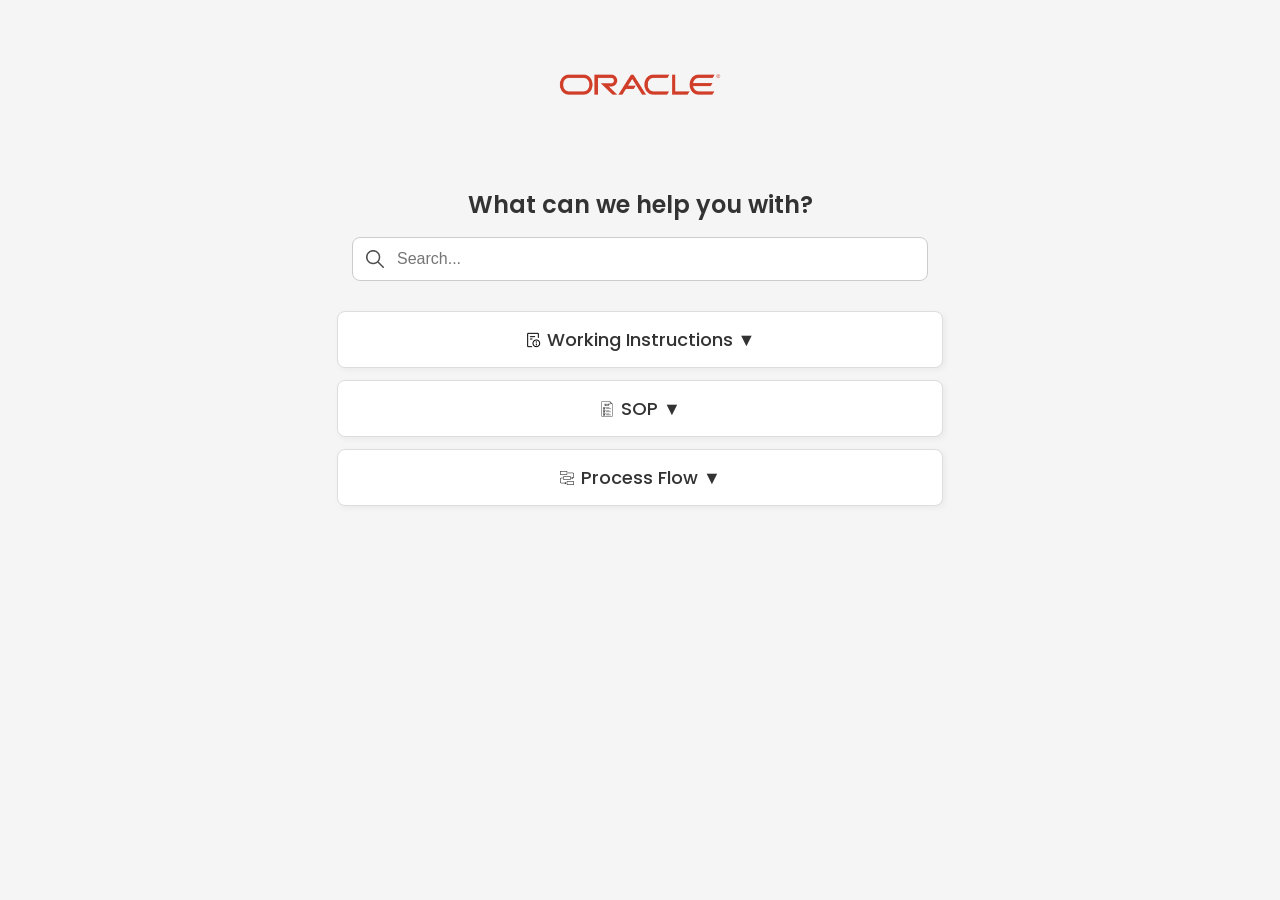
<file: NewOracleManual.html>
<!DOCTYPE html>
<html lang="en">
<head>
  <meta charset="UTF-8">
  <title>Help Desk</title>
  <link rel="stylesheet" type="text/css" href="index.css">
</head>
<body>

  <!-- Logo -->
  <img src="Images/Oracle.png" alt="My downloaded image" class="top-left">

  <!-- Help Section with Search Bar -->
  <div class="help-section">
    <h2>What can we help you with?</h2>
    <div class="search-container">
        <img src="Icons/search.png" alt="Search Icon" class="search-icon">
        <input type="text" id="search-bar" placeholder="Search..." onkeyup="searchFunction()">
    </div>
</div>

  <!-- Main Title 1: Working Instructions -->
  <div class="main-title" onclick="toggleSubTopics('subtopics-1', 'arrow-1')">
      <img src="Icons/information-pamphlet.png" class="icon">
      <span>Working Instructions <span id="arrow-1" class="dropdown-arrow">▼</span></span>
  </div>
  <div class="subtopics-container" id="subtopics-1">
      <ul>
          <!-- Receivables Dropdown -->
          <li>
            <a href="#" onclick="toggleSubTopics('receivables-subtopics', 'arrow-receivables'); event.stopPropagation();">
              Receivables <span id="arrow-receivables" class="dropdown-arrow">▼</span>
            </a>
            <ul class="nested-subtopics" id="receivables-subtopics">
              <li><a href="pdfs/Transaction-type-and-receipt-activity.pdf" target="_blank">Transaction type and Receipt Activity</a></li>
              <li><a href="pdfs/How to Approve AR Adjustments .pdf" target="_blank">How to Approve AR Adjustments</a></li>
              <li><a href="pdfs/How to Create AR Transation Type and Receipt Activity.pdf" target="_blank">How to Create AR Transaction Type and Receipt Activity</a></li>
              <li><a href="pdfs/How to Interface AR Invoices.pdf" target="_blank">How to Interface AR Invoices</a></li>
              <li><a href="pdfs/How to Interface AR Pay Modes.pdf" target="_blank">How to Interface AR Pay Modes</a></li>
              <li><a href="pdfs/How to Interface Customer.pdf" target="_blank">How to Interface Customer</a></li>
              <li><a href="pdfs/How to Interface MISC Receipt.pdf" target="_blank">How to Interface MISC Receipt</a></li>
              <li><a href="pdfs/How to Interface SCD Refund.pdf" target="_blank">How to Interface SCD Refund</a></li>
              <li><a href="pdfs/How to Interface Standard Receipt.pdf" target="_blank">How to Interface Standard Receipt</a></li>
            </ul>
          </li>

          <!-- Payables Dropdown -->
          <li>
            <a href="#" onclick="toggleSubTopics('payables-subtopics', 'arrow-payables'); event.stopPropagation();">
              Payables <span id="arrow-payables" class="dropdown-arrow">▼</span>
            </a>
            <ul class="nested-subtopics" id="payables-subtopics">
              <li><a href="pdfs/Delegating PR Approval.pdf" target="_blank">Delegating PR Approval</a></li>
              <li><a href="pdfs/APPROVING AR ADJUSTMENTS.pdf" target="_blank">Approving AR Adjustments</a></li>
              <li><a href="pdfs/how-to-set-up-a-supplier.pdf" target="_blank">How to setup a supplier</a></li>
              <li><a href="pdfs/lodging-and-communication-allowance.pdf" target="_blank">Lodging and Communication Allowance</a></li>
              <li><a href="pdfs/How to Book a Debit Memo.pdf" target="_blank">How to Book a Debit Memo</a></li>
              <li><a href="pdfs/How to Book a Prepayment.pdf" target="_blank">How to Book a Prepayment</a></li>
              <li><a href="pdfs/How to Book a Standard Invoice .pdf" target="_blank">How to Book a Standard Invoice</a></li>
              <li><a href="pdfs/How to Book an Expense Report.pdf" target="_blank">How to Book an Expense Report</a></li>
              <li><a href="pdfs/How to Interface AP Invoice.pdf" target="_blank">How to Interface AP Invoice</a></li>
              <li><a href="pdfs/How to Interface Non-Supplier (Non-Trade).pdf" target="_blank">How to Interface Non-Supplier (Non-Trade)</a></li>
              <li><a href="pdfs/How to Interface Supplier (Trade).pdf" target="_blank">How to Interface Supplier (Trade)</a></li>
              <li><a href="pdfs/How to Prepare a Prepayment.pdf" target="_blank">How to Prepare a Prepayment</a></li>
              <li><a href="pdfs/How to Prepare a Refund.pdf" target="_blank">How to Prepare a Refund</a></li>
              <li><a href="pdfs/How to Prepare an Online Payment .pdf" target="_blank">How to Prepare an Online Payment</a></li>
              <li><a href="pdfs/How to Upload Check.pdf" target="_blank">How to Upload Check</a></li>
              <li><a href="pdfs/How to Upload Payment.pdf" target="_blank">How to Upload Payment</a></li>
              <li><a href="pdfs/How to Validate an Invoice.pdf" target="_blank">How to Validate an Invoice</a></li>
            </ul>
          </li>

          <!-- General Ledger Dropdown -->
          <li>
            <a href="#" onclick="toggleSubTopics('gl-subtopics', 'arrow-gl'); event.stopPropagation();">
              General Ledger <span id="arrow-gl" class="dropdown-arrow">▼</span>
            </a>
            <ul class="nested-subtopics" id="gl-subtopics">
              <li><a href="pdfs/NT_Workflow_User Manual.pdf" target="_blank">NT Workflow User Manual</a></li>
              <li><a href="pdfs/how-to-open-or-close-a-period.pdf" target="_blank">How to Open or Close a period</a></li>
              <li><a href="pdfs/How to Create Accounting.pdf" target="_blank">How to Create Accounting</a></li>
              <li><a href="pdfs/how-to-create-chart-of-account.pdf" target="_blank">How to create Chart of Account</a></li>
            </ul>
          </li>

          <!-- Fixed Asset -->
          <li><a href="file3.html">Fixed Asset</a></li>

          <!-- Purchasing Dropdown -->
          <li>
            <a href="#" onclick="toggleSubTopics('purchasing-subtopics', 'arrow-purchasing'); event.stopPropagation();">
              Purchasing <span id="arrow-purchasing" class="dropdown-arrow">▼</span>
            </a>
            <ul class="nested-subtopics" id="purchasing-subtopics">
              <li><a href="pdfs/Creating Purchase Request.pdf" target="_blank">Creating Purchase Request</a></li>
              <li><a href="pdfs/how-to-create-new-store-location.pdf" target="_blank">How to Create New Store Location</a></li>
              <li><a href="pdfs/How to Approve Purchase Request V2.pdf" target="_blank">How to Approve Purchase Request V2</a></li>
              <li><a href="pdfs/How to Approve Purchase Request.pdf" target="_blank">How to Approve Purchase Request</a></li>
              <li><a href="pdfs/How to Auto Create Purchase Order V2.pdf" target="_blank">How to Auto Create Purchase Order V2</a></li>
              <li><a href="pdfs/How to Auto Create Purchase Order.pdf" target="_blank">How to Auto Create Purchase Order</a></li>
              <li><a href="pdfs/How to Close Purchase Request.pdf" target="_blank">How to Close Purchase Request</a></li>
              <li><a href="pdfs/How to Create Purchase Request V2.pdf" target="_blank">How to Create Purchase Request V2</a></li>
              <li><a href="pdfs/How to Create Purchase Request.pdf" target="_blank">How to Create Purchase Request</a></li>
              <li><a href="pdfs/How to Delegate PR Approval V2.pdf" target="_blank">How to Delegate PR Approval V2</a></li>
              <li><a href="pdfs/How to Generate Expenditure Request Form.pdf" target="_blank">How to Generate Expenditure Request Form</a></li>
              <li><a href="pdfs/How to Generate Purchase Request .pdf" target="_blank">How to Generate Purchase Request</a></li>
              <li><a href="pdfs/How to Receive Purchase Request in Oracle.pdf" target="_blank">How to Receive Purchase Request in Oracle</a></li>
              <li><a href="pdfs/How to Return Received Purchase.pdf" target="_blank">How to Return Received Purchase</a></li>
              <li><a href="pdfs/How to Setup a Supplier .pdf" target="_blank">How to Setup a Supplier</a></li>
              <li><a href="pdfs/Receiving Purchase Request.pdf" target="_blank">Receiving Purchase Request</a></li>
            </ul>
          </li>

          <!-- Oracle Guides Dropdown -->
          <li>
            <a href="#" onclick="toggleSubTopics('oracle-guides-subtopics', 'arrow-oracle-guides'); event.stopPropagation();">
              Oracle Guides <span id="arrow-oracle-guides" class="dropdown-arrow">▼</span>
            </a>
            <ul class="nested-subtopics" id="oracle-guides-subtopics">
              <li><a href="pdfs/Mozilla Fix - PDF Automatically downloads when opened through the Helpdesk.pdf" target="_blank">Mozilla Fix - PDF Automatically downloads when open through Helpdesk</a></li>
              <li><a href="pdfs/Rose Pharmacy Helpdesk Source Code Modification Manual.pdf" target="_blank">Rose Pharmacy Helpdesk Source Code Modification Manual</a></li>
              <li><a href="pdfs/ORACLE USER INTERFACE NAVIGATION.pdf" target="_blank">Oracle User Interface Navigation</a></li>
              <li><a href="pdfs/Oracle Interface Guide.pdf" target="_blank">Oracle Interface Guide</a></li>
              <li><a href="pdfs/Oracle Reports Glossary.pdf" target="_blank">Oracle Reports Glossary</a></li>
              <li><a href="pdfs/Other Guides for FBA.pdf" target="_blank">Other Guides for FBA</a></li>
              <li><a href="pdfs/oracle-bugs-and-fixes.pdf" target="_blank">Oracle Bugs and Fixes</a></li>
              <li><a href="pdfs/How to Create New Store Location.pdf" target="_blank">How to Create New Store Location</a></li>
              <li><a href="pdfs/How to Create Oracle User Account .pdf" target="_blank">How to Create User Oracle Account</a></li>
              <li><a href="pdfs/How to Login to Oracle .pdf" target="_blank">How to Login to Oracle</a></li>
              <li><a href="pdfs/How to Login to Oracle V2.pdf" target="_blank">How to Login to Oracle V2</a></li>
              <li><a href="pdfs/How to Reset Oracle Password .pdf" target="_blank">How to Reset Oracle Password</a></li>
              <li><a href="pdfs/User Interface Navigation.pdf" target="_blank">User Interface Navigation</a></li>
            </ul>
          </li>
      </ul>
  </div>

  <!-- Main Title 2: SOP -->
  <div class="main-title" onclick="toggleSubTopics('subtopics-2', 'arrow-2')">
      <img src="Icons/standard-operating-procedures.png" class="icon">
      <span>SOP <span id="arrow-2" class="dropdown-arrow">▼</span></span>
  </div>
  <div class="subtopics-container" id="subtopics-2">
      <ul>
          <!-- Finance Dropdown Added -->
          <li>
            <a href="#" onclick="toggleSubTopics('finance-subtopics', 'arrow-finance'); event.stopPropagation();">
              Finance <span id="arrow-finance" class="dropdown-arrow">▼</span>
            </a>
            <ul class="nested-subtopics" id="finance-subtopics">
              <li><a href="pdfs/How to Interface Payroll.pdf">How to Interface Payroll</a></li>
              <li><a href="pdfs/How to Generate a Voucher.pdf">How to Generate a Voucher</a></li>
              <li><a href="pdfs/How to Generate BIR Form 2307.pdf">How to Generate BIR Form 2307</a></li>
              <li><a href="pdfs/How to Generate Daily Collection Report.pdf">How to Generate Daily Collection Report</a></li>
              <li><a href="pdfs/How to Interface Buying Income.pdf">How to Interface Buying Income</a></li>
              <li><a href="pdfs/How to Interface Lodging and  Communication Allowance.pdf">How to Interface Lodging and Communication Allowance</a></li>
              <li><a href="pdfs/How to Interface RTV.pdf">How to Interface RTV</a></li>
              <li><a href="pdfs/How to Interface Sales.pdf">How to Interface Sales</a></li>
              <li><a href="pdfs/How to Setup Bank Account.pdf">How to Setup Bank Account</a></li>
              <li><a href="pdfs/How to Upload Payment.pdf">How to Upload Payment</a></li>
            </ul>
          </li>
          <!-- Treasury remains as a simple link -->
          <li><a href="#" onclick="toggleSubTopics('treasury-subtopics', 'arrow-finance'); event.stopPropagation();">
            Treasury <span id="arrow-treasury" class="dropdown-arrow">▼</span>
          </a>
          <ul class="nested-subtopics" id="treasury-subtopics">
            <li><a href="pdfs/How to Setup Customer.pdf">How to Setup Customer</a></li>
            <li><a href="pdfs/How to Setup Item Code.pdf">How to Setup Item Code </a></li>
            <li><a href="pdfs/How to Setup Quotation.pdf">How to Setup Quotation</a></li>
          </ul>
        </li>
      </ul>
  </div>

  <!-- Main Title 3: Process Flow -->
  <div class="main-title" onclick="toggleSubTopics('subtopics-3', 'arrow-3')">
      <img src="Icons/workflow.png" class="icon">
      <span>Process Flow <span id="arrow-3" class="dropdown-arrow">▼</span></span>
  </div>
  <div class="subtopics-container" id="subtopics-3">
      <ul>
          <li><a href="file7.html">Process Step 1</a></li>
          <li><a href="file8.html">Process Step 2</a></li>
      </ul>
  </div>

  <script>
    function searchFunction() {
        let input = document.getElementById("search-bar").value.toLowerCase();
        let topics = document.querySelectorAll(".main-title, .subtopics-container ul li");
        topics.forEach(topic => {
            let text = topic.textContent.toLowerCase();
            let parentContainer = topic.closest(".subtopics-container");
            let title = parentContainer ? parentContainer.previousElementSibling : null;
            let arrow = title ? title.querySelector(".dropdown-arrow") : null;
            if (text.includes(input)) {
                topic.style.display = "block";
                if (parentContainer && input !== "") {
                    parentContainer.classList.add("show");
                    if (arrow) arrow.textContent = "▲";
                }
            } else {
                topic.style.display = "none";
            }
        });
        if (input === "") {
            document.querySelectorAll(".subtopics-container").forEach(container => {
                let title = container.previousElementSibling;
                let arrow = title.querySelector(".dropdown-arrow");
                container.classList.remove("show");
                title.classList.remove("icon-left");
                if (arrow) arrow.textContent = "▼";
            });
            document.querySelectorAll(".main-title").forEach(title => {
                title.classList.remove("icon-left");
            });
        }
    }

    document.addEventListener("DOMContentLoaded", function () {
      let links = document.querySelectorAll(".subtopics-container ul li a");
      links.forEach(link => {
          if (!link.dataset.iconAdded) {
              if (link.href.endsWith(".pdf")) {
                  link.innerHTML = "📄 " + link.innerHTML;
              } else {
                  link.innerHTML = "🔗 " + link.innerHTML;
              }
              link.dataset.iconAdded = "true";
          }
      });
    });

    // Function to toggle dropdowns (including nested lists)
    function toggleSubTopics(contentId, arrowId, event) {
      if (event) event.preventDefault();
      let subtopics = document.getElementById(contentId);
      let arrow = document.getElementById(arrowId);
      subtopics.classList.toggle("show");
      if (arrow) {
        arrow.textContent = subtopics.classList.contains("show") ? "▲" : "▼";
      }
    }
  </script>

</body>
</html>
</file>
<file: index.css>
/* Import your font family (optional) */
@import url('https://fonts.googleapis.com/css2?family=Poppins:wght@300;500;700&display=swap');

/* ===================== NEW BUTTON STYLES ===================== */
.button {
  border: none;
  display: flex;
  padding: 0.75rem 1.5rem;
  background-color: #488aec;
  color: #ffffff;
  font-size: 0.75rem;
  line-height: 1rem;
  font-weight: 700;
  text-align: center;
  cursor: pointer;
  text-transform: uppercase;
  vertical-align: middle;
  align-items: center;
  border-radius: 0.5rem;
  user-select: none;
  gap: 0.75rem;
  box-shadow:
    0 4px 6px -1px #488aec31,
    0 2px 4px -1px #488aec17;
  transition: all 0.6s ease;
}

.button:hover {
  box-shadow:
    0 10px 15px -3px #488aec4f,
    0 4px 6px -2px #488aec17;
}

.button:focus,
.button:active {
  opacity: 0.85;
  box-shadow: none;
}

.button svg {
  width: 1.25rem;
  height: 1.25rem;
}

/* ===================== ADD FILE FORM STYLES ===================== */
#addFileContainer {
  display: none;
  padding: 20px;
  width: 60%;  /* Limit the width to 60% */
  margin: 0 auto; /* Center the container */
  background-color: #fff;
  border-radius: 8px;
  box-shadow: 0 2px 10px rgba(0, 0, 0, 0.1);
}

#addFileForm {
  display: flex;
  flex-direction: row; /* Change to horizontal layout */
  justify-content: space-between;
  align-items: center;
  gap: 10px;
  width: 100%;
}

#addFileForm input,
#addFileForm select {
  padding: 10px;
  border-radius: 4px;
  width: 100%;
  max-width: 250px; /* Restrict width of inputs */
}

#addFileForm button.upload-btn {
  background-color: #3aa856;
  color: white;
  border-radius: 4px;
  cursor: pointer;
  width: auto;
  padding: 12px 20px;
}

#addFileForm button.upload-btn:hover {
  background-color: #34974d;
}
/* ===================== GENERAL PAGE STYLING ===================== */
body {
  margin: 0;
  padding: 0;
  background-color: #f5f5f5;
  color: #333;
  font-family: 'Poppins', sans-serif;
  text-align: center;
}

/* Logo Styling */
.top-left {
  width: 220px;
  height: auto;
  margin: 2px auto;
  display: block;
}

/* ===================== HELP SECTION ===================== */
.help-section {
  margin-top: 20px;
  margin-bottom: 30px;
}

.help-section h2 {
  font-size: 24px;
  color: #333;
  font-weight: 600;
  margin-bottom: 15px;
}

/* ===================== SEARCH CONTAINER ===================== */
.search-container {
  position: relative;
  width: 45%;
  margin: 0 auto;
}

.search-container .search-icon {
  position: absolute;
  left: 14px;
  top: 50%;
  transform: translateY(-50%);
  width: 18px;
  height: 18px;
  pointer-events: none;
  opacity: 0.7;
  transition: transform 0.3s ease, opacity 0.3s ease;
}

/* ===================== SEARCH BAR ===================== */
#search-bar {
  width: 100%;
  padding: 12px 16px 12px 44px;
  font-size: 16px;
  border-radius: 8px;
  border: 1px solid #ccc;
  outline: none;
  background-color: #fff;
  color: #333;
  text-align: left;
  transition: all 0.3s ease-in-out;
  box-sizing: border-box;
}

#search-bar:focus + .search-icon {
  transform: translateY(-50%) scale(1.1);
  opacity: 1;
}

/* ===================== MAIN SECTION TITLES ===================== */
.main-title {
  background-color: #fff;
  color: #333;
  padding: 14px;
  margin: 5px auto;
  width: 45%;
  border: 1px solid #ddd;
  border-radius: 8px;
  cursor: pointer;
  font-size: 18px;
  text-align: center;
  font-weight: 500;
  display: flex;
  align-items: center;
  justify-content: center;
  box-shadow: 2px 2px 6px rgba(0, 0, 0, 0.05);
  transition: background-color 0.3s ease-in-out;
}

.main-title:hover {
  background-color: #eee;
}

/* ===================== SUBTOPICS CONTAINER ===================== */
.subtopics-container {
  max-height: 0;
  opacity: 0;
  overflow: hidden;
  transition: max-height 0.4s ease, opacity 0.4s ease, padding 0.3s ease;
  margin: 0 auto;
  width: 55%;
  background: #fff;
  padding: 0 12px;
  border-radius: 8px;
  border: 1px solid #ddd;
  box-shadow: 2px 2px 6px rgba(0, 0, 0, 0.05);
}

.subtopics-container.show {
  max-height: 9999px;
  opacity: 1;
  padding: 12px;
  transition: max-height 0.6s ease-in-out, padding 0.3s ease;
}

/* ===================== SUBTOPICS LINK ===================== */
.subtopics-container ul li a {
  text-decoration: none;
  color: #333;
  background-color: #fafafa;
  padding: 12px 15px;
  border-radius: 6px;
  display: block;
  font-size: 16px;
  font-weight: 500;
  text-align: left;
  transition: background-color 0.3s ease, transform 0.2s ease;
  border: 1px solid #ddd;
}

.subtopics-container ul li a:hover {
  background-color: #e0e0e0;
  transform: translateX(5px);
}

/* ===================== NESTED SUBTOPICS ===================== */
.nested-subtopics {
  max-height: 0;
  opacity: 0;
  overflow: hidden;
  transition: max-height 0.4s ease, opacity 0.4s ease;
  padding-left: 20px;
}

.nested-subtopics.show {
  max-height: 9999px;
  opacity: 1;
}

.subtopics-container.show ul {
  display: block !important;
}

.subtopics-container:not(.show) ul {
  display: none;
}

/* ===================== ICONS ===================== */
.icon {
  width: 25px;
  height: 25px;
  margin-right: 8px;
}

.subtopics-container ul li a[data-icon-added="true"]::before {
  display: none;
}

/* ===================== ADMIN PASSCODE SECTION ===================== */
#adminPasscodeSection {
  position: fixed;
  bottom: 20px;
  left: 20px;
  border: none; 
  background: transparent; 
  padding: 0;
  z-index: 999;
}

.group {
  display: inline-flex;
  align-items: center;
  position: relative;
  vertical-align: middle;
  max-width: 220px;
}

.icon {
  fill: none;
  width: 16px;
  height: 16px;
  margin-right: 6px;
}

.input {
  width: 100%;
  height: 45px;
  line-height: 45px;
  padding-left: 3rem;
  border: 2px solid transparent;
  border-radius: 10px;
  outline: none;
  background-color: #f8fafc;
  color: #0d0c22;
  transition: 0.5s ease;
}

.input::placeholder {
  color: #94a3b8;
}

.input:focus,
.input:hover {
  outline: none;
  border-color: #ccc;
  background-color: #fff;
  box-shadow: 0 0 0 3px rgba(0, 0, 0, 0.1);
}

#adminPasscodeSection button {
  display: inline-block;
  height: 30px;
  width: 100px;
  padding: 0 12px;
  margin-left: 6px;
  border-radius: 6px;
  border: 1px solid #ccc;
  background: #f1f1f1;
  cursor: pointer;
  font-size: 13px;
}

#adminPasscodeSection button:hover {
  background: #e0e0e0;
}
</file>
